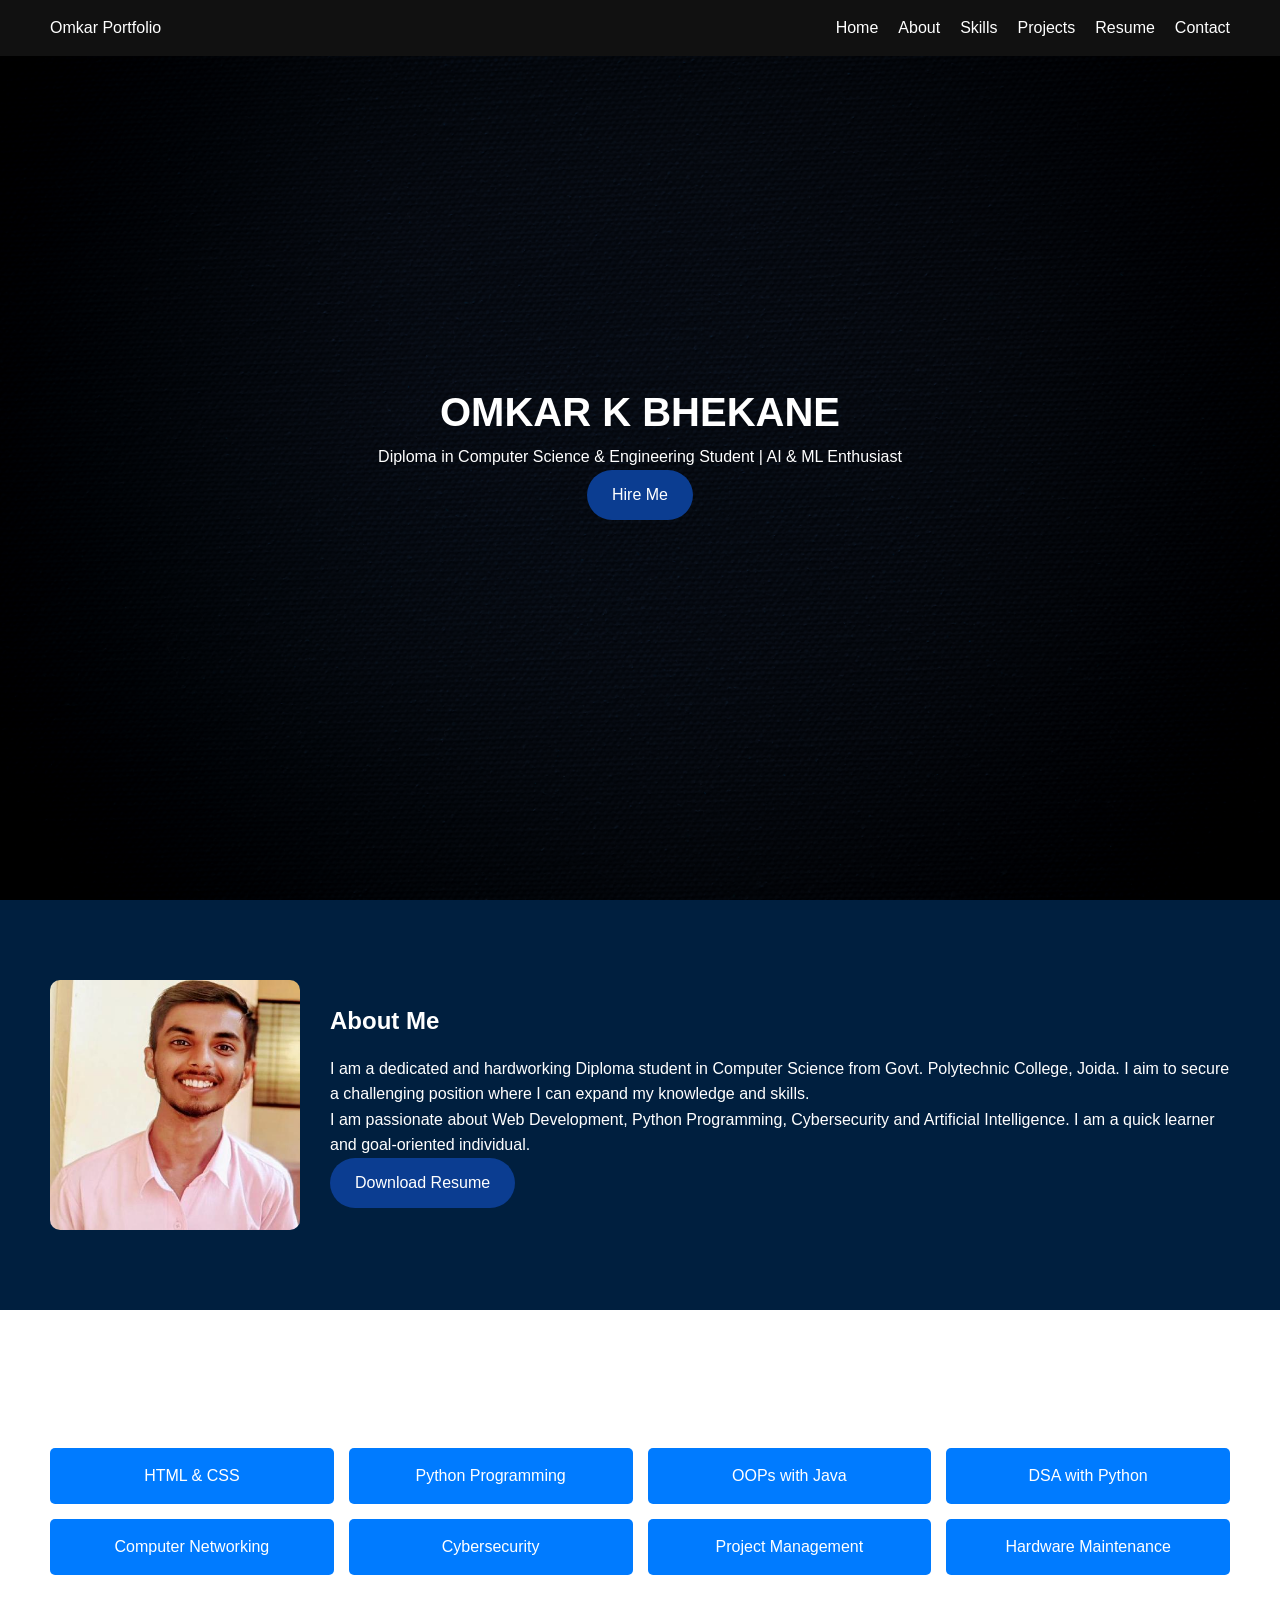
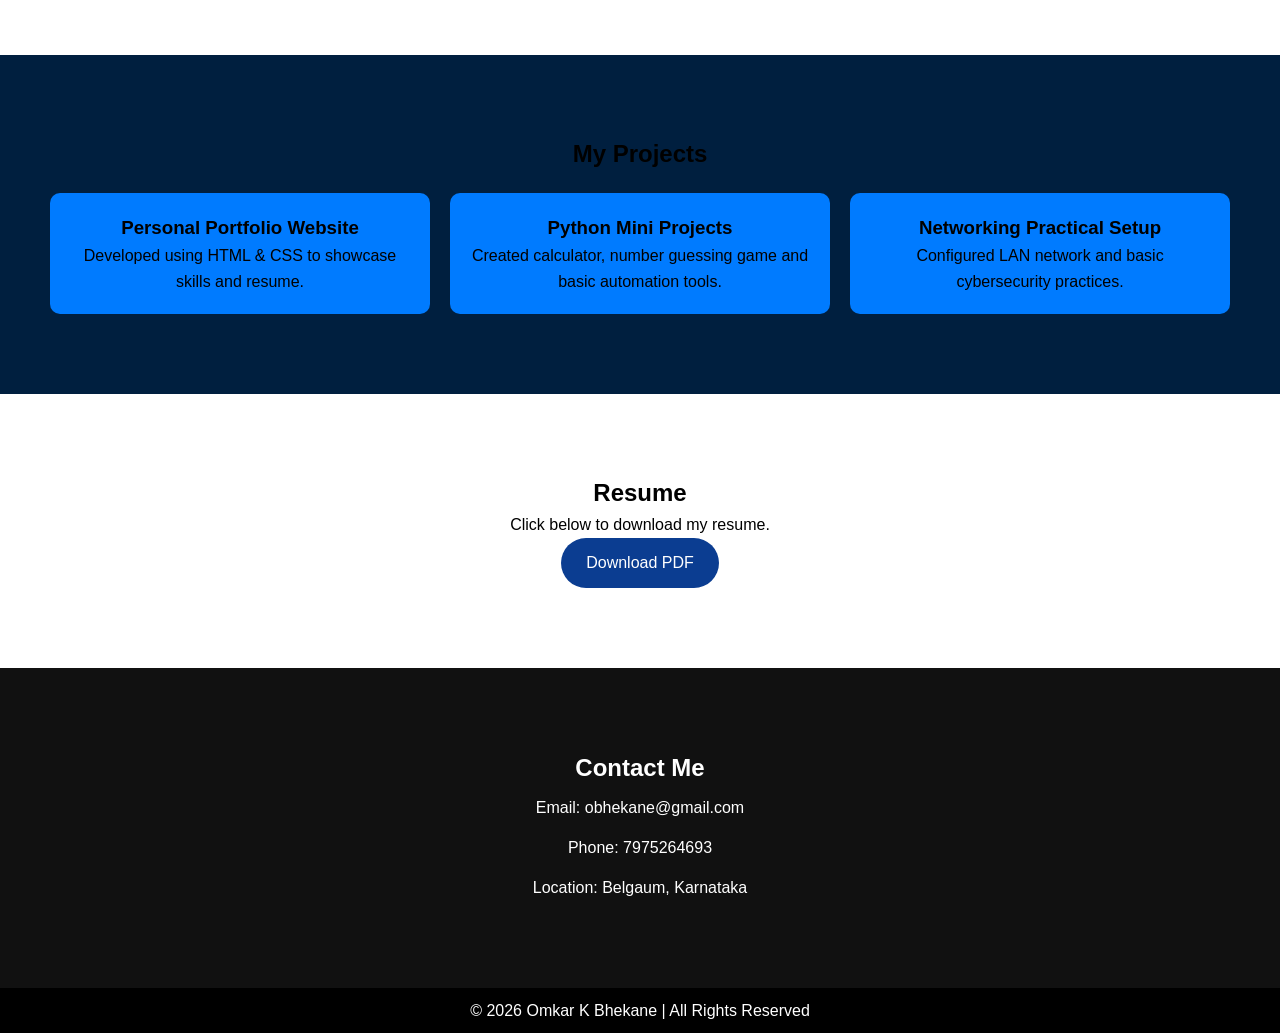
<file: task1/index.html>
<!DOCTYPE html>
<html lang="en">
<head>
    <meta charset="UTF-8">
    <meta name="viewport" content="width=device-width, initial-scale=1.0">

    <title>Omkar Bhekane | Portfolio</title>
    <link rel="stylesheet" href="style.css">
</head>
<body>

    <!-- Header Section -->
    <header>
        <div class="logo">Omkar Portfolio</div>
        <nav>
            <ul>
                <li><a href="#home">Home</a></li>
                <li><a href="#about">About</a></li>
                <li><a href="#skills">Skills</a></li>
                <li><a href="#projects">Projects</a></li>
                <li><a href="#resume">Resume</a></li>
                <li><a href="#contact">Contact</a></li>
            </ul>
        </nav>
    </header>

    <!-- Home Section -->
    <section id="home" class="home">
        <div class="home-content">
            <h1>OMKAR K BHEKANE</h1>
            <p>Diploma in Computer Science & Engineering Student | AI & ML Enthusiast</p>
            <a href="#contact" class="btn">Hire Me</a>
        </div>
    </section>

    <!-- About Section -->
    <section id="about" class="about">
        <div class="about-container">
            <img src="./profile.jpg" alt="Omkar Photo">
            <div class="about-text">
                <h2>About Me</h2>
                <p>
                    I am a dedicated and hardworking Diploma student in Computer Science 
                    from Govt. Polytechnic College, Joida. I aim to secure a challenging 
                    position where I can expand my knowledge and skills.
                </p>
                <p>
                    I am passionate about Web Development, Python Programming, 
                    Cybersecurity and Artificial Intelligence. I am a quick learner 
                    and goal-oriented individual.
                </p>
                <a href="#resume" class="btn" id="downloadBtn">Download Resume</a>
            </div>
        </div>
    </section>

    <!-- Skills Section -->
    <section id="skills" class="skills">
        <h2>My Skills</h2>
        <div class="skill-box">
            <div>HTML & CSS</div>
            <div>Python Programming</div>
            <div>OOPs with Java</div>
            <div>DSA with Python</div>
            <div>Computer Networking</div>
            <div>Cybersecurity</div>
            <div>Project Management</div>
            <div>Hardware Maintenance</div>
        </div>
    </section>

    <!-- Projects Section -->
    <section id="projects" class="projects">
        <h2>My Projects</h2>
        <div class="project-container">
            <div class="project-card">
                <h3>Personal Portfolio Website</h3>
                <p>Developed using HTML & CSS to showcase skills and resume.</p>
            </div>

            <div class="project-card">
                <h3>Python Mini Projects</h3>
                <p>Created calculator, number guessing game and basic automation tools.</p>
            </div>

            <div class="project-card">
                <h3>Networking Practical Setup</h3>
                <p>Configured LAN network and basic cybersecurity practices.</p>
            </div>
        </div>
    </section>



    <!-- Resume Section -->
    <section id="resume" class="resume">
        <h2>Resume</h2>
        <p>Click below to download my resume.</p>
        <a href="resume[1].pdf" class="btn" id="downloadBtn">Download PDF</a>
    </section>

    <!-- Contact Section -->
    <section id="contact" class="contact">
        <h2>Contact Me</h2>
        <p>Email: obhekane@gmail.com</p>
        <p>Phone: 7975264693</p>
        <p>Location: Belgaum, Karnataka</p>
    </section>

    <!-- Footer -->
    <footer>
        <p>© 2026 Omkar K Bhekane | All Rights Reserved</p>
    </footer>

</body>
</html>
</file>
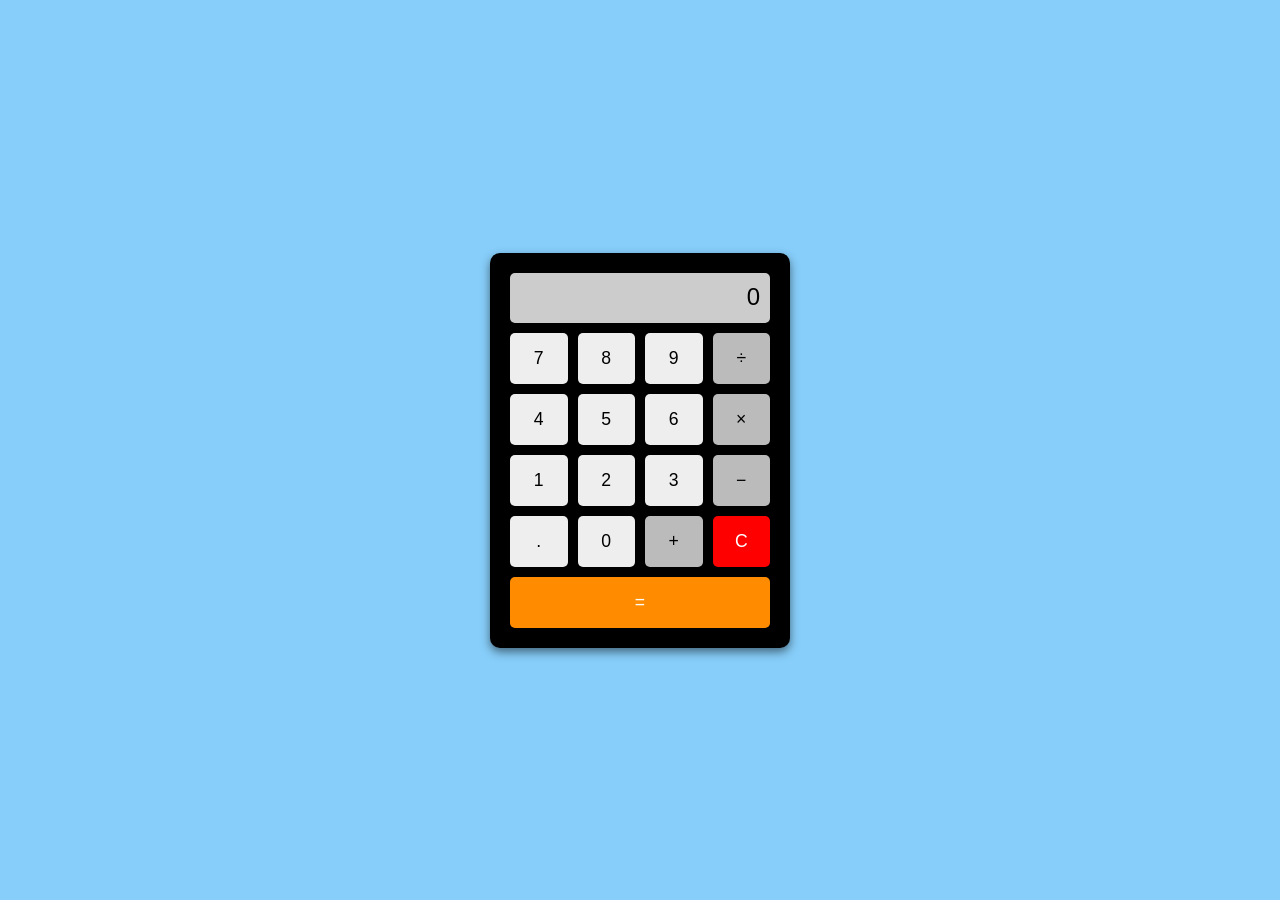
<file: task3/calculator.html>
<!DOCTYPE html>
<html lang="en">
<head>
    <meta charset="UTF-8">
    <meta http-equiv="X-UA-Compatible" content="IE=edge">
    <meta name="viewport" content="width=device-width, initial-scale=1.0">
    <title>Basic Calculator</title>
    <link rel="stylesheet" href="calculator.css">
</head>
<body>

<div class="calculator">
    <div id="display" class="display">0</div>
    <div class="buttons">
        <!-- first three rows mirror the image pattern -->
        <button class="button" data-digit="7">7</button>
        <button class="button" data-digit="8">8</button>
        <button class="button" data-digit="9">9</button>
        <button class="button operator" data-op="/">÷</button>

        <button class="button" data-digit="4">4</button>
        <button class="button" data-digit="5">5</button>
        <button class="button" data-digit="6">6</button>
        <button class="button operator" data-op="*">×</button>

        <button class="button" data-digit="1">1</button>
        <button class="button" data-digit="2">2</button>
        <button class="button" data-digit="3">3</button>
        <button class="button operator" data-op="-">−</button>

        <!-- last row before equals -->
        <button class="button" data-digit=".">.</button>
        <button class="button" data-digit="0">0</button>
        <button class="button operator" data-op="+">+</button>
        <button class="button clear" id="clear">C</button>

        <!-- equals spans entire bottom row -->
        <button class="button equal" id="equals" style="grid-column: span 4;">=</button>
    </div>
</div>
<script src="calculator.js"></script>

</body>
</html>
</file>
<file: task1/style.css>
* {
  margin: 0;
  padding: 0;
  box-sizing: border-box;
  font-family: Arial, sans-serif;
}
html {
  scroll-behavior: smooth;
}

body {
  line-height: 1.6;
}

/* Header */
header {
  background: #111;
  color: white;
  display: flex;
  justify-content: space-between;
  padding: 15px 50px;
  position: fixed;
  width: 100%;
}

header ul {
  list-style: none;
  display: flex;
}

header ul li {
  margin-left: 20px;
}

header ul li a {
  color: white;
  text-decoration: none;
}

/* Home Section */
.home {
  height: 100vh;
  background:
    linear-gradient(rgba(0, 0, 0, 0.7), rgba(0, 0, 0, 0.7)),
    url("background.jpg") no-repeat center center/cover;

  display: flex;
  align-items: center;
  justify-content: center;
  color: white;
  text-align: center;
}

.home h1 {
  font-size: 40px;
}

.btn {
  display: inline-block;
  padding: 12px 25px;
  background: #0b3d91;
  color: white;
  text-decoration: none;
  border-radius: 30px;
  transition: 0.3s;
}

.btn:hover {
  background: white;
  color: #0b3d91;
  border: 2px solid #0b3d91;
}

/* About Section */
.about {
  padding: 80px 50px;
  background-color: #001f3f;
  color: white;
}

.about-container {
  display: flex;
  align-items: center;
  gap: 30px;
}

.about img {
  width: 250px;
  border-radius: 10px;
}

.about-text h2 {
  margin-bottom: 15px;
}

/* Skills */
.skills {
  padding: 80px 50px;
  text-align: center;

  color: white;
}

.skill-box {
  display: grid;
  grid-template-columns: repeat(4, 1fr);
  gap: 15px;
  margin-top: 20px;
}

.skill-box div {
  background: #007bff;
  color: white;
  padding: 15px;
  border-radius: 5px;
}
.skill-box div:hover {
  background: #0056b3;
  transition: 0.3s;
}

/* Projects */
.projects {
  padding: 80px 50px;
  background: #f4f4f4;
  text-align: center;
  background-color: #001f3f;
}

.project-container {
  display: flex;
  gap: 20px;
  margin-top: 20px;
}

.project-card {
  background: #007bff;
  padding: 20px;
  border-radius: 10px;
  flex: 1;
}
.project-card:hover {
  transform: translateY(-10px);
  transition: 0.3s;
  box-shadow: 0 10px 20px rgba(0, 0, 0, 0.2);
}

/* Resume */
.resume {
  padding: 80px 50px;
  text-align: center;
}

/* Contact */
.contact {
  padding: 80px 50px;
  background: #111;
  color: white;
  text-align: center;
  line-height: 40px;
}

/* Footer */
footer {
  background: black;
  color: white;
  text-align: center;
  padding: 10px;
}

@media (max-width: 768px) {
  .about-container {
    flex-direction: column;
    text-align: center;
  }

  .skill-box {
    grid-template-columns: repeat(2, 1fr);
  }

  .project-container {
    flex-direction: column;
  }

  header {
    flex-direction: column;
    align-items: center;
  }
}
</file>
<file: task3/calculator.css>
body {
            display: flex;
            justify-content: center;
            align-items: center;
            height: 100vh;
            background-color: #87cefa; /* light blue background */
            margin: 0;
            font-family: Arial, sans-serif;
        }

        .calculator {
            background: #000; /* black body like image */
            padding: 20px;
            border-radius: 10px;
            box-shadow: 0 4px 10px rgba(0,0,0,0.5);
            width: 260px;
        }

        .display {
            width: 100%;
            height: 50px;
            background: #ccc; /* light grey display */
            color: #000;
            text-align: right;
            font-size: 1.5rem;
            padding: 10px;
            box-sizing: border-box;
            border-radius: 5px;
            margin-bottom: 10px;
            overflow-x: auto;
        }

        .buttons {
            display: grid;
            grid-template-columns: repeat(4, 1fr);
            grid-gap: 10px;
        }

        .button {
            padding: 15px;
            font-size: 1.1rem;
            border: none;
            border-radius: 5px;
            cursor: pointer;
            background: #eee; /* light grey keys */
            color: #000;
        }

        .button.operator {
            background-color: #bbb; /* slightly darker for operators */
            color: #000;
        }

        .button.equal {
            background-color: #ff8c00; /* dark orange equal */
            color: #fff;
            grid-column: span 2;
        }

        .button.clear {
            background-color: #ff0000; /* red clear */
            color: #fff;
            grid-column: span 1;
        }

        .button:active {
            transform: scale(0.97);
        }
</file>
